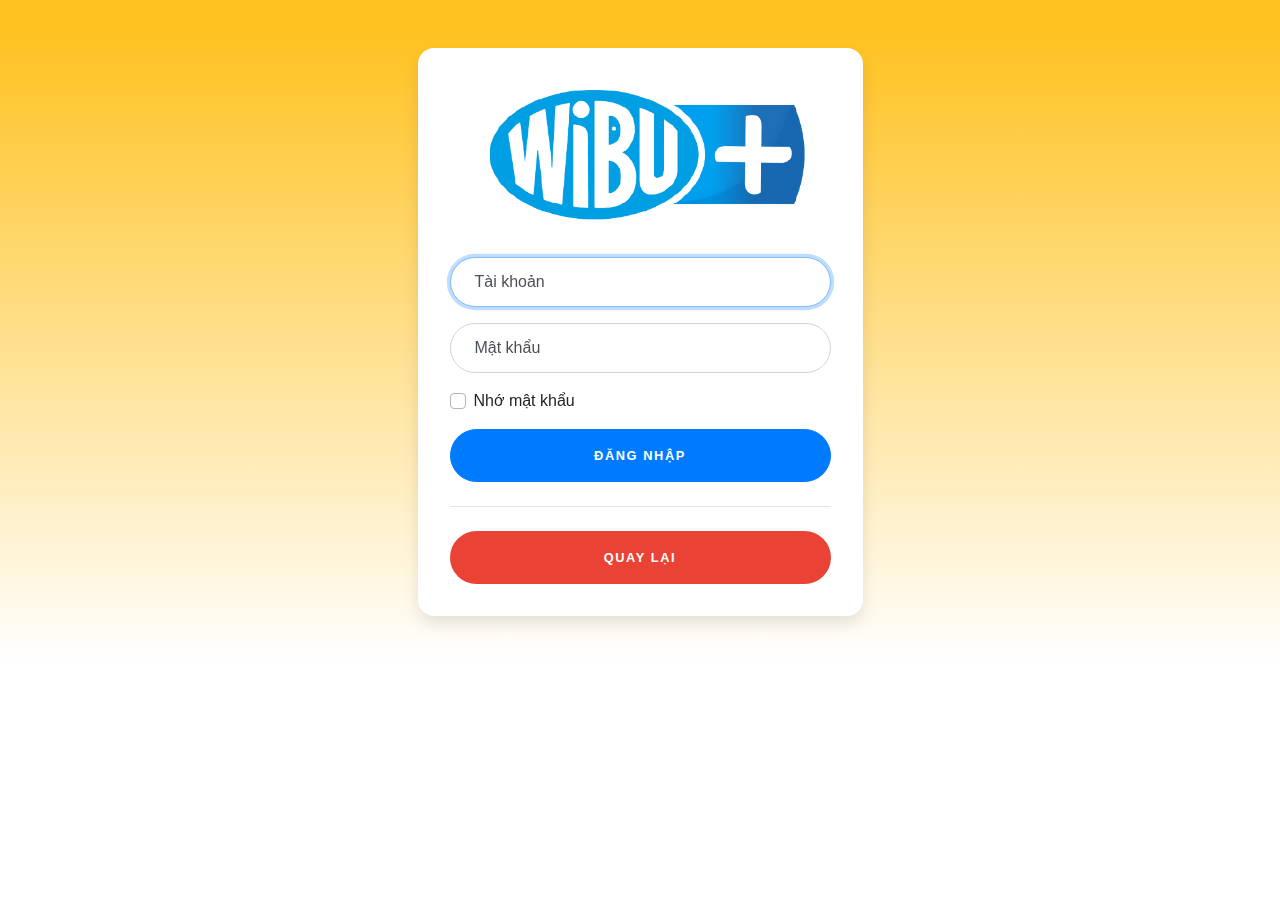
<file: login.html>
<!DOCTYPE html>
<html>
<head>
	<title></title>
	        <link rel="stylesheet" href="https://maxcdn.bootstrapcdn.com/bootstrap/4.5.2/css/bootstrap.min.css">
        <script src="https://ajax.googleapis.com/ajax/libs/jquery/3.5.1/jquery.min.js"></script>
        <script src="https://cdnjs.cloudflare.com/ajax/libs/popper.js/1.16.0/umd/popper.min.js"></script>
        <script src="https://maxcdn.bootstrapcdn.com/bootstrap/4.5.2/js/bootstrap.min.js"></script>
		<style >
:root {
  --input-padding-x: 1.5rem;
  --input-padding-y: .75rem;
}

body {
  background: #007bff;
  background: linear-gradient( #ffc221 5%, #ffffff) no-repeat;
}

.card-signin {
  border: 0;
  border-radius: 1rem;
  box-shadow: 0 0.5rem 1rem 0 rgba(0, 0, 0, 0.1);
}

.card-signin .card-title {
  margin-bottom: 2rem;
  font-weight: 300;
  font-size: 1.5rem;
}

.card-signin .card-body {
  padding: 2rem;
}

.form-signin {
  width: 100%;
}

.form-signin .btn {
  font-size: 80%;
  border-radius: 5rem;
  letter-spacing: .1rem;
  font-weight: bold;
  padding: 1rem;
  transition: all 0.2s;
}

.form-label-group {
  position: relative;
  margin-bottom: 1rem;
}

.form-label-group input {
  height: auto;
  border-radius: 2rem;
}

.form-label-group>input,
.form-label-group>label {
  padding: var(--input-padding-y) var(--input-padding-x);
}

.form-label-group>label {
  position: absolute;
  top: 0;
  left: 0;
  display: block;
  width: 100%;
  margin-bottom: 0;
  /* Override default `<label>` margin */
  line-height: 1.5;
  color: #495057;
  border: 1px solid transparent;
  border-radius: .25rem;
  transition: all .1s ease-in-out;
}

.form-label-group input::-webkit-input-placeholder {
  color: transparent;
}

.form-label-group input:-ms-input-placeholder {
  color: transparent;
}

.form-label-group input::-ms-input-placeholder {
  color: transparent;
}

.form-label-group input::-moz-placeholder {
  color: transparent;
}

.form-label-group input::placeholder {
  color: transparent;
}

.form-label-group input:not(:placeholder-shown) {
  padding-top: calc(var(--input-padding-y) + var(--input-padding-y) * (2 / 3));
  padding-bottom: calc(var(--input-padding-y) / 3);
}

.form-label-group input:not(:placeholder-shown)~label {
  padding-top: calc(var(--input-padding-y) / 3);
  padding-bottom: calc(var(--input-padding-y) / 3);
  font-size: 12px;
  color: #777;
}

.btn-exit {
  color: white;
  background-color: #ea4335;
}
img{
	vertical-align: middle;
    border-style: none;
    height: 145px;
}


/* Fallback for Edge
-------------------------------------------------- */

@supports (-ms-ime-align: auto) {
  .form-label-group>label {
    display: none;
  }
  .form-label-group input::-ms-input-placeholder {
    color: #777;
  }
}

/* Fallback for IE
-------------------------------------------------- */

@media all and (-ms-high-contrast: none),
(-ms-high-contrast: active) {
  .form-label-group>label {
    display: none;
  }
  .form-label-group input:-ms-input-placeholder {
    color: #777;
  }
}

	</style>
</head>
<body>
  <div class="container">
    <div class="row">
      <div class="col-sm-9 col-md-7 col-lg-5 mx-auto">
        <div class="card card-signin my-5">
          <div class="card-body">
            <h1 class="card-title text-center"><a href="index2.html"><img src="images/logo.png" alt="logo"/></a></h1>
            <form class="form-signin">
              <div class="form-label-group">
                <input type="email" id="inputEmail" class="form-control" placeholder="Email address" required autofocus>
                <label for="inputEmail">Tài khoản</label>
              </div>

              <div class="form-label-group">
                <input type="password" id="inputPassword" class="form-control" placeholder="Password" required>
                <label for="inputPassword">Mật khẩu</label>
              </div>

              <div class="custom-control custom-checkbox mb-3">
                <input type="checkbox" class="custom-control-input" id="customCheck1">
                <label class="custom-control-label" for="customCheck1">Nhớ mật khẩu</label>
              </div>
              <button class="btn btn-lg btn-primary btn-block text-uppercase" type="submit">Đăng nhập</button>
              <hr class="my-4">
              <button class="btn btn-lg btn-exit btn-block text-uppercase" type="submit" onclick="window.location.href='index2.html'"> Quay lại </button>
              
            </form>
          </div>
        </div>
      </div>
    </div>
  </div>
</body>

</html>
</file>
